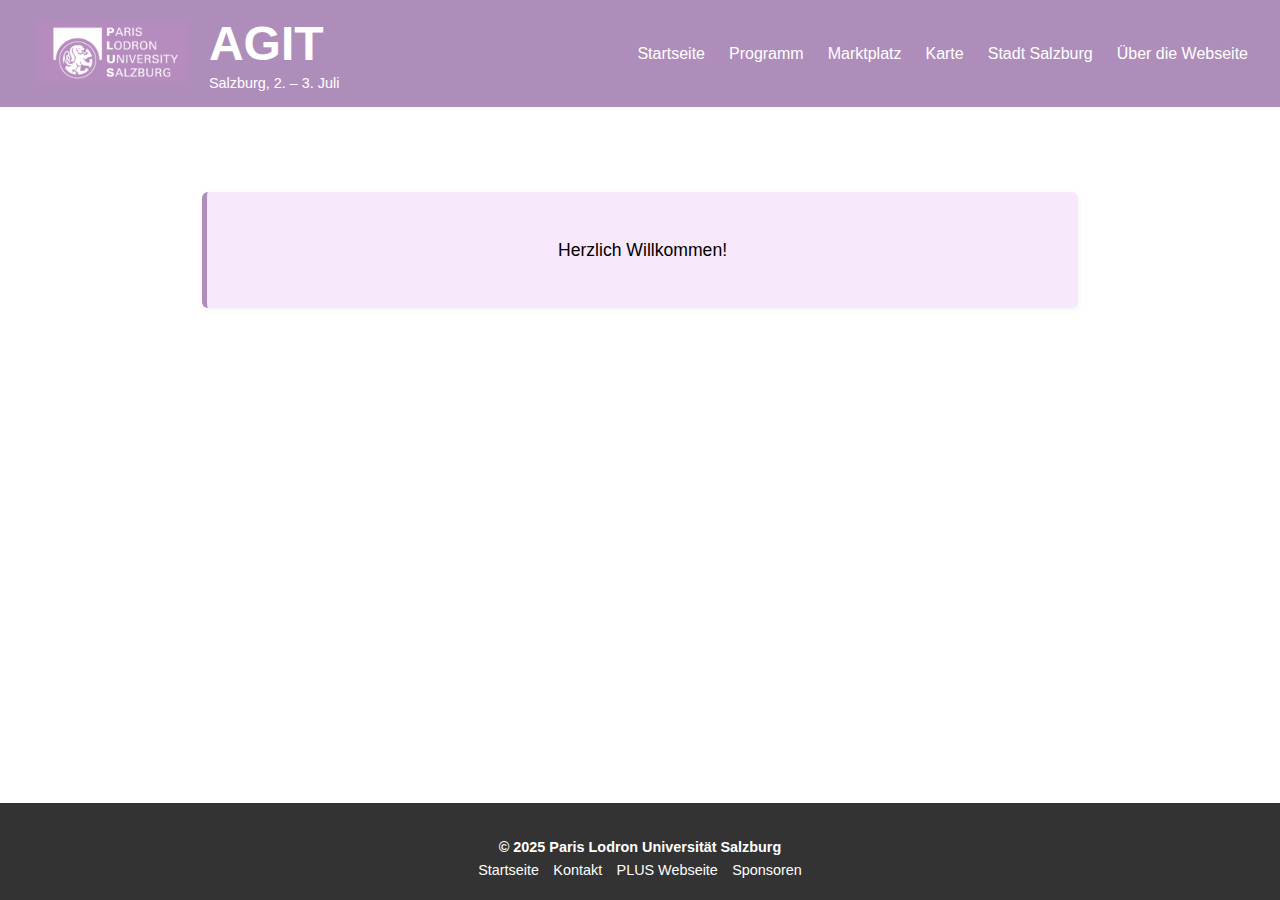
<file: index.html>
<!DOCTYPE html>
<html lang="de">
<head>
  <meta charset="UTF-8" />
  <title>PLUS Webseite</title>
  <link rel="stylesheet" href="styles.css" />
  <meta name="viewport" content="width=device-width, initial-scale=1.0">

</head>

<body>
  <div class="wrapper">

    <header class="site-header">
      
      <button class="menu-toggle" onclick="document.querySelector('.main-nav').classList.toggle('active')">
        ☰
      </button>
      
      <div class="logo-block">
        <a href="https://www.plus.ac.at/?lang=en" target="_blank">
          <img src="logo.png" alt="PLUS Logo" class="logo" />
        </a>
        <div class="text-block">
          <h1 class="site-title">
          <a href="https://agit.at/en/" target="_blank">AGIT</a>
          </h1>
          <p class="subheader">Salzburg, 2. – 3. Juli</p>
        </div>

      </div>

      <nav class="main-nav">
        <ul>
          <li><a href="index.html">Startseite</a></li>
          <li><a href="programm.html">Programm</a></li>
          <li><a href="marktplatz.html">Marktplatz</a></li>
          <li><a href="karte.html">Karte</a></li>
          <li><a href="https://www.salzburg.info/" target="_blank">Stadt Salzburg</a></li>
          <li><a href="ueber-die-webseite.html">Über die Webseite</a></li>
        </ul>
      </nav>
      
      

    </header>

    <main>
      <div class="centered-wrapper">
        <div id="textBlock">
          <section class="intro-text">
            <p>
            Herzlich Willkommen!
            </p>
          </section>
        </div>
      </div>
    </main>

    <footer class="site-footer">
      <div class="footer-content">
        <p class="footer-title">© 2025 Paris Lodron Universität Salzburg</p>
        <nav class="footer-nav">
          <a href="index.html">Startseite</a>
          <a href="kontakt.html">Kontakt</a>
          <a href="https://www.plus.ac.at/" target="_blank">PLUS Webseite</a>
          <a href="sponsors.html">Sponsoren</a>
        </nav>
      </div>
    </footer>
  </div>


  <script src="script.js"></script>
</body>
</html>
</file>
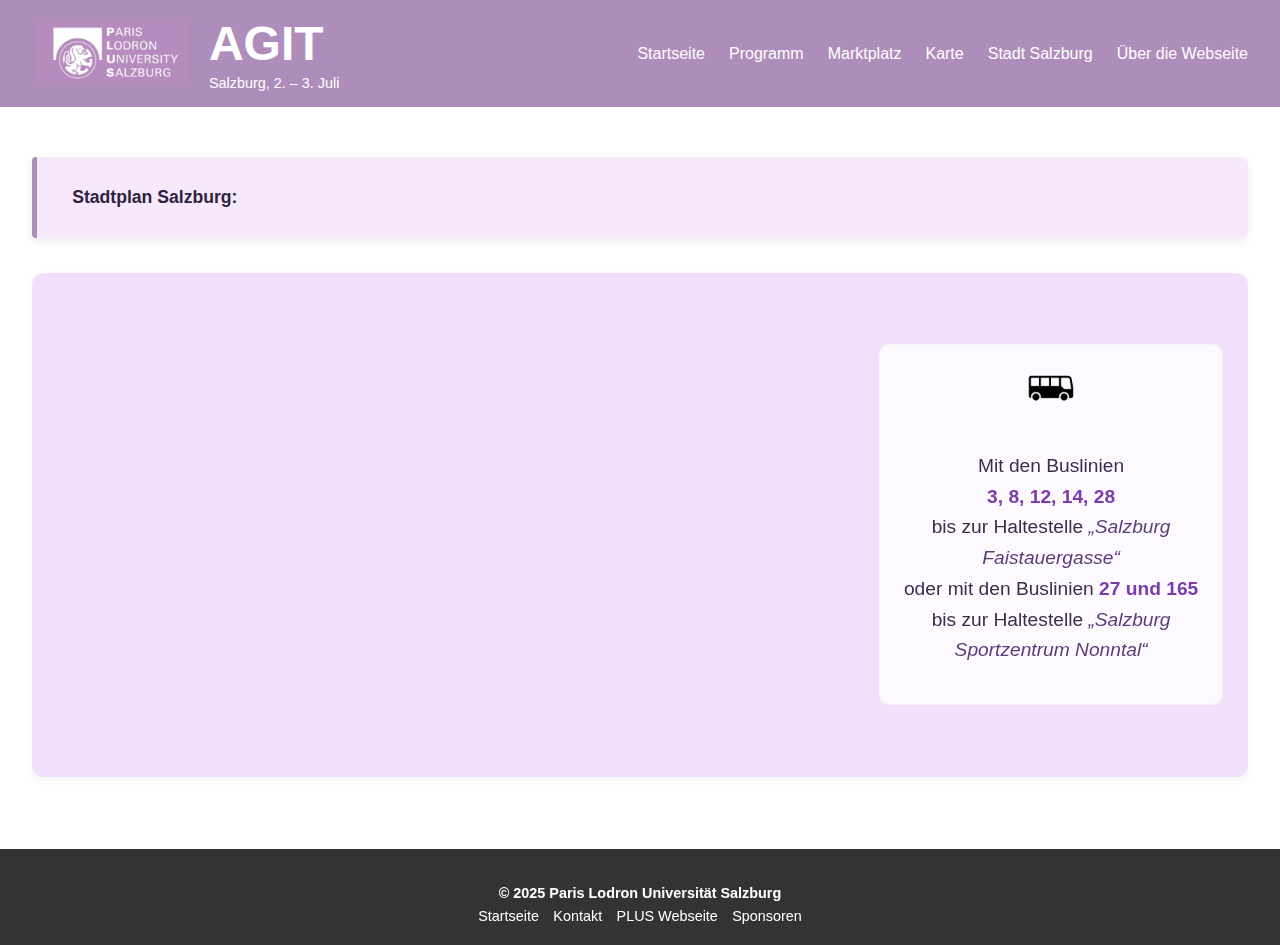
<file: karte.html>
<!DOCTYPE html>
<html lang="de">
<head>
  <meta charset="UTF-8" />
  <title>Programm | AGIT</title>
  <link rel="stylesheet" href="styles.css" />
  <meta name="viewport" content="width=device-width, initial-scale=1.0">

</head>
<body>

  <div class="wrapper">

    <header class="site-header">
      <button class="menu-toggle" onclick="document.querySelector('.main-nav').classList.toggle('active')">
        ☰
      </button>
      
      <div class="logo-block">
        <a href="https://www.plus.ac.at/?lang=en" target="_blank">
          <img src="logo.png" alt="PLUS Logo" class="logo" />
        </a>
        <div class="text-block">
          <h1 class="site-title">
          <a href="https://agit.at/en/" target="_blank">AGIT</a>
          </h1>
          <p class="subheader">Salzburg, 2. – 3. Juli</p>
        </div>

      </div>

      <nav class="main-nav">
        <ul>
          <li><a href="index.html">Startseite</a></li>
          <li><a href="programm.html">Programm</a></li>
          <li><a href="marktplatz.html">Marktplatz</a></li>
          <li><a href="karte.html">Karte</a></li>
          <li><a href="https://www.salzburg.info/" target="_blank">Stadt Salzburg</a></li>
          <li><a href="ueber-die-webseite.html">Über die Webseite</a></li>
        </ul>
      </nav>
      
      

    </header>

    <main>
      <h2 class="headline">Stadtplan Salzburg:</h2>
    
      <div class="karte-mit-text">
        <div class="karte-links">
          <iframe class="karte-iframe"
            src="https://www.google.com/maps/embed?pb=!1m18!1m12!1m3!1d1436.3030038786858!2d13.058917438906363!3d47.78855329489478!2m3!1f0!2f0!3f0!3m2!1i1024!2i768!4f13.1!3m3!1m2!1s0x477690edcb89ad99%3A0xc3a7c5d5c5da98eb!2sNaturwissenschaftliche%20Fakult%C3%A4t%2C%20Kapitelgasse%204-6%2C%205020%20Salzburg!5e1!3m2!1sde!2sat!4v1750715450866!5m2!1sde!2sat"
            allowfullscreen="" loading="lazy"
            referrerpolicy="no-referrer-when-downgrade">
          </iframe>
        </div>
    
        <div class="karte-rechts">
          <div class="bus-icon-text">
            <img src="bus.png" alt="Bus Icon" class="bus-icon">
            <p>
              Mit den Buslinien <br>
              <strong>3, 8, 12, 14, 28</strong><br>
              bis zur Haltestelle <em>„Salzburg Faistauergasse“</em> <br>
              oder mit den Buslinien <strong>27 und 165</strong>
              bis zur Haltestelle <em>„Salzburg Sportzentrum Nonntal“</em>
            </p>
          </div>
        </div>
      </div>
    </main>
    
    

    <footer class="site-footer">
      <div class="footer-content">
        <p class="footer-title">© 2025 Paris Lodron Universität Salzburg</p>
        <nav class="footer-nav">
          <a href="index.html">Startseite</a>
          <a href="kontakt.html">Kontakt</a>
          <a href="https://www.plus.ac.at/" target="_blank">PLUS Webseite</a>
          <a href="sponsors.html">Sponsoren</a>
        </nav>
      </div>
    </footer>
  </div>

</body>
</html>
</file>
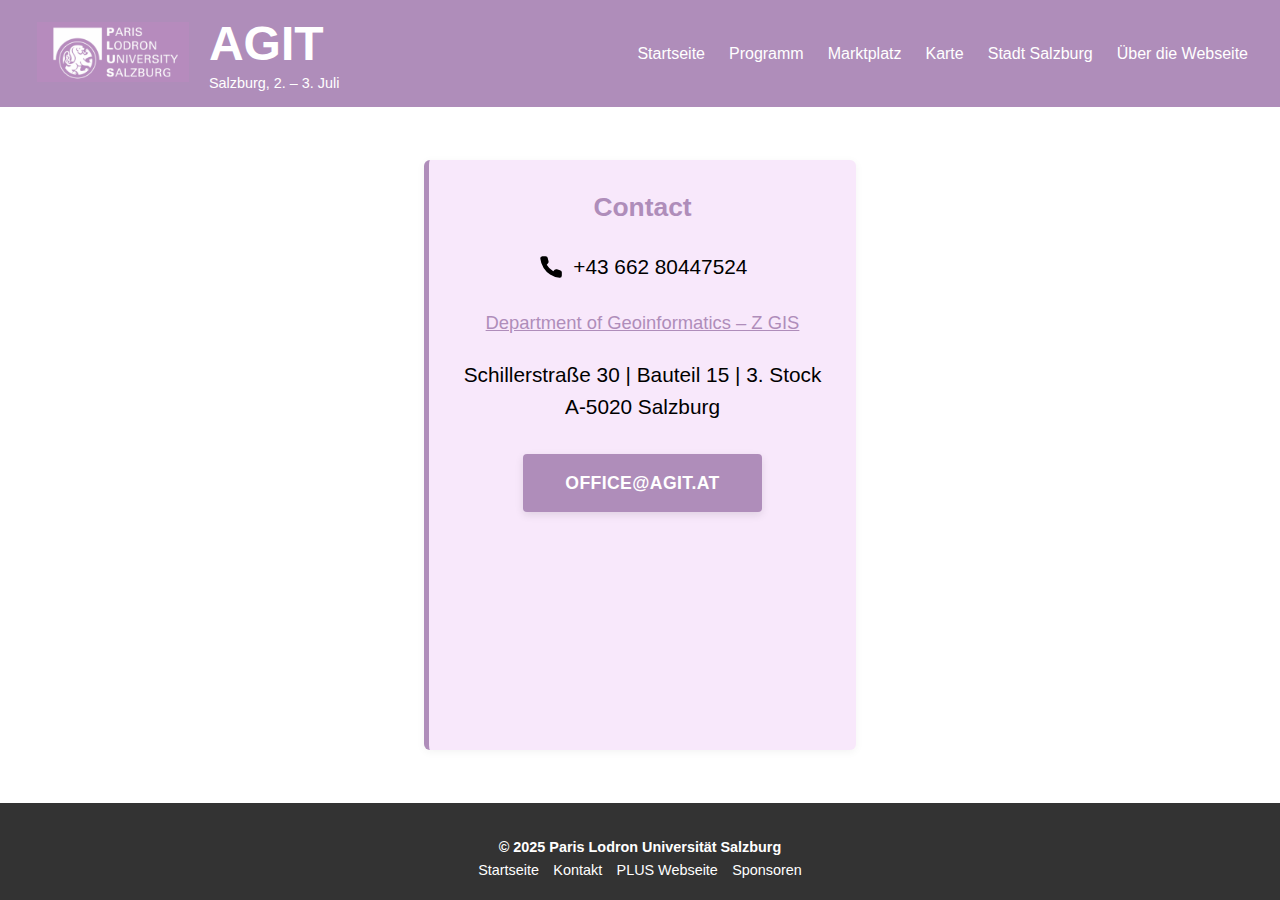
<file: kontakt.html>
<!DOCTYPE html>
<html lang="de">
<head>
  <meta charset="UTF-8" />
  <title>PLUS Webseite</title>
  <link rel="stylesheet" href="styles.css" />
  <meta name="viewport" content="width=device-width, initial-scale=1.0">

</head>

<body>
  <div class="wrapper">

    <header class="site-header">
      <button class="menu-toggle" onclick="document.querySelector('.main-nav').classList.toggle('active')">
        ☰
      </button>
      
      <div class="logo-block">
        <a href="https://www.plus.ac.at/?lang=en" target="_blank">
          <img src="logo.png" alt="PLUS Logo" class="logo" />
        </a>
        <div class="text-block">
          <h1 class="site-title">
          <a href="https://agit.at/en/" target="_blank">AGIT</a>
          </h1>
          <p class="subheader">Salzburg, 2. – 3. Juli</p>
        </div>

      </div>

      <nav class="main-nav">
        <ul>
          <li><a href="index.html">Startseite</a></li>
          <li><a href="programm.html">Programm</a></li>
          <li><a href="marktplatz.html">Marktplatz</a></li>
          <li><a href="karte.html">Karte</a></li>
          <li><a href="https://www.salzburg.info/" target="_blank">Stadt Salzburg</a></li>
          <li><a href="ueber-die-webseite.html">Über die Webseite</a></li>
        </ul>
      </nav>
      
      

    </header>

    <!-- ---------------  HTML  --------------- -->
<!-- вставь в тело страницы -->
<main class="intro-text contact-block">
  <h2 class="contact-title">Contact</h2>

  <!-- телефон -->
  <p class="contact-phone">
    <svg viewBox="0 0 24 24" class="phone-icon" aria-hidden="true">
      <path d="M22 16.92v3a2 2 0 0 1-2.18 2
           19.79 19.79 0 0 1-8.63-3.07
           19.5 19.5 0 0 1-6-6
           19.74 19.74 0 0 1-3.07-8.63
           A2 2 0 0 1 4 2h3a2 2 0 0 1 2 1.72
           12.71 12.71 0 0 0 .7 2.81
           2 2 0 0 1-.45 2.11L8.09 9.91
           a16 16 0 0 0 6 6l1.27-1.27
           a2 2 0 0 1 2.11-.45
           12.71 12.71 0 0 0 2.81.7
           A2 2 0 0 1 22 16.92z"/>
            fill="#f7971e"/>
    </svg>
    <a href="tel:+4366280447524">+43&nbsp;662&nbsp;80447524</a>
  </p>

  <!-- ссылка на отдел -->
  <p class="dept-link">
    <a href="https://zgis.at" target="_blank" rel="noopener">
      Department&nbsp;of&nbsp;Geoinformatics&nbsp;–&nbsp;Z&nbsp;GIS
    </a>
  </p>

  <!-- адрес -->
  <address class="contact-address">
    Schillerstraße&nbsp;30&nbsp;|&nbsp;Bauteil&nbsp;15&nbsp;|&nbsp;3.&nbsp;Stock<br>
    A-5020&nbsp;Salzburg
  </address>

  <!-- кнопка-почта -->
  <a class="email-btn" href="mailto:office@agit.at">office@agit.at</a>
</main>



    <footer class="site-footer">
      <div class="footer-content">
        <p class="footer-title">© 2025 Paris Lodron Universität Salzburg</p>
        <nav class="footer-nav">
          <a href="index.html">Startseite</a>
          <a href="kontakt.html">Kontakt</a>
          <a href="https://www.plus.ac.at/" target="_blank">PLUS Webseite</a>
          <a href="sponsors.html">Sponsoren</a>
        </nav>
      </div>
    </footer>
  </div>



</body>
</html>
</file>
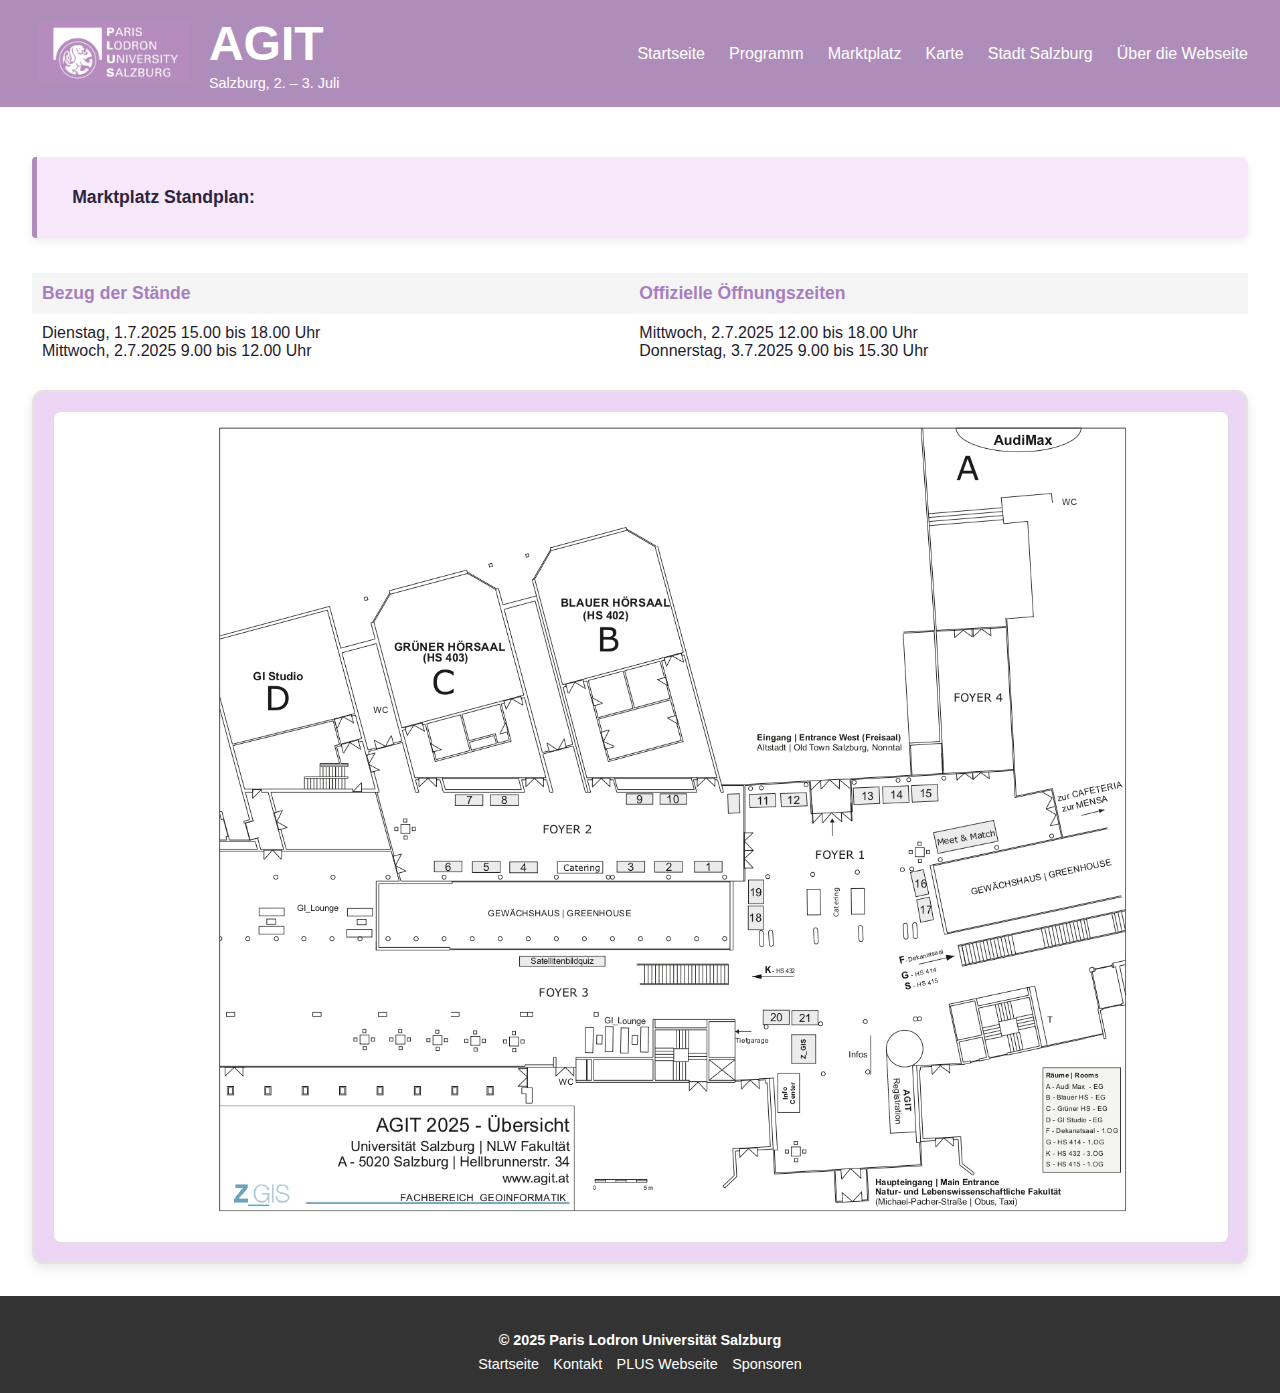
<file: marktplatz.html>
<!DOCTYPE html>
<html lang="de">
<head>
  <meta charset="UTF-8" />
  <title>Programm | AGIT</title>
  <link rel="stylesheet" href="styles.css" />
  <meta name="viewport" content="width=device-width, initial-scale=1.0">

</head>
<body>

  <div class="wrapper">

    <header class="site-header">
      <button class="menu-toggle" onclick="document.querySelector('.main-nav').classList.toggle('active')">
        ☰
      </button>
      
      <div class="logo-block">
        <a href="https://www.plus.ac.at/?lang=en" target="_blank">
          <img src="logo.png" alt="PLUS Logo" class="logo" />
        </a>
        <div class="text-block">
          <h1 class="site-title">
          <a href="https://agit.at/en/" target="_blank">AGIT</a>
          </h1>
          <p class="subheader">Salzburg, 2. – 3. Juli</p>
        </div>

      </div>

      <nav class="main-nav">
        <ul>
          <li><a href="index.html">Startseite</a></li>
          <li><a href="programm.html">Programm</a></li>
          <li><a href="marktplatz.html">Marktplatz</a></li>
          <li><a href="karte.html">Karte</a></li>
          <li><a href="https://www.salzburg.info/" target="_blank">Stadt Salzburg</a></li>
          <li><a href="ueber-die-webseite.html">Über die Webseite</a></li>
        </ul>
      </nav>
      
      

    </header>

    <main>
      <h2 class="headline">Marktplatz Standplan:</h2>

      <div class="zeitentabelle">
        <table>
          <thead>
            <tr>
              <th>Bezug der Stände</th>
              <th>Offizielle Öffnungszeiten</th>
            </tr>
          </thead>
          <tbody>
            <tr>
              <td>Dienstag, 1.7.2025 15.00 bis 18.00 Uhr<br>Mittwoch, 2.7.2025 9.00 bis 12.00 Uhr</td>
              <td>Mittwoch, 2.7.2025 12.00 bis 18.00 Uhr<br>Donnerstag, 3.7.2025 9.00 bis 15.30 Uhr</td>
            </tr>
          </tbody>
        </table>
      </div>

      <div class="karte-container">
        <img src="AGITPIC.jpg" alt="Standplan" class="karte-img">
      </div>
    </main>
    

    <footer class="site-footer">
      <div class="footer-content">
        <p class="footer-title">© 2025 Paris Lodron Universität Salzburg</p>
        <nav class="footer-nav">
          <a href="index.html">Startseite</a>
          <a href="kontakt.html">Kontakt</a>
          <a href="https://www.plus.ac.at/" target="_blank">PLUS Webseite</a>
          <a href="sponsors.html">Sponsoren</a>
        </nav>
      </div>
    </footer>
  </div>

</body>
</html>
</file>
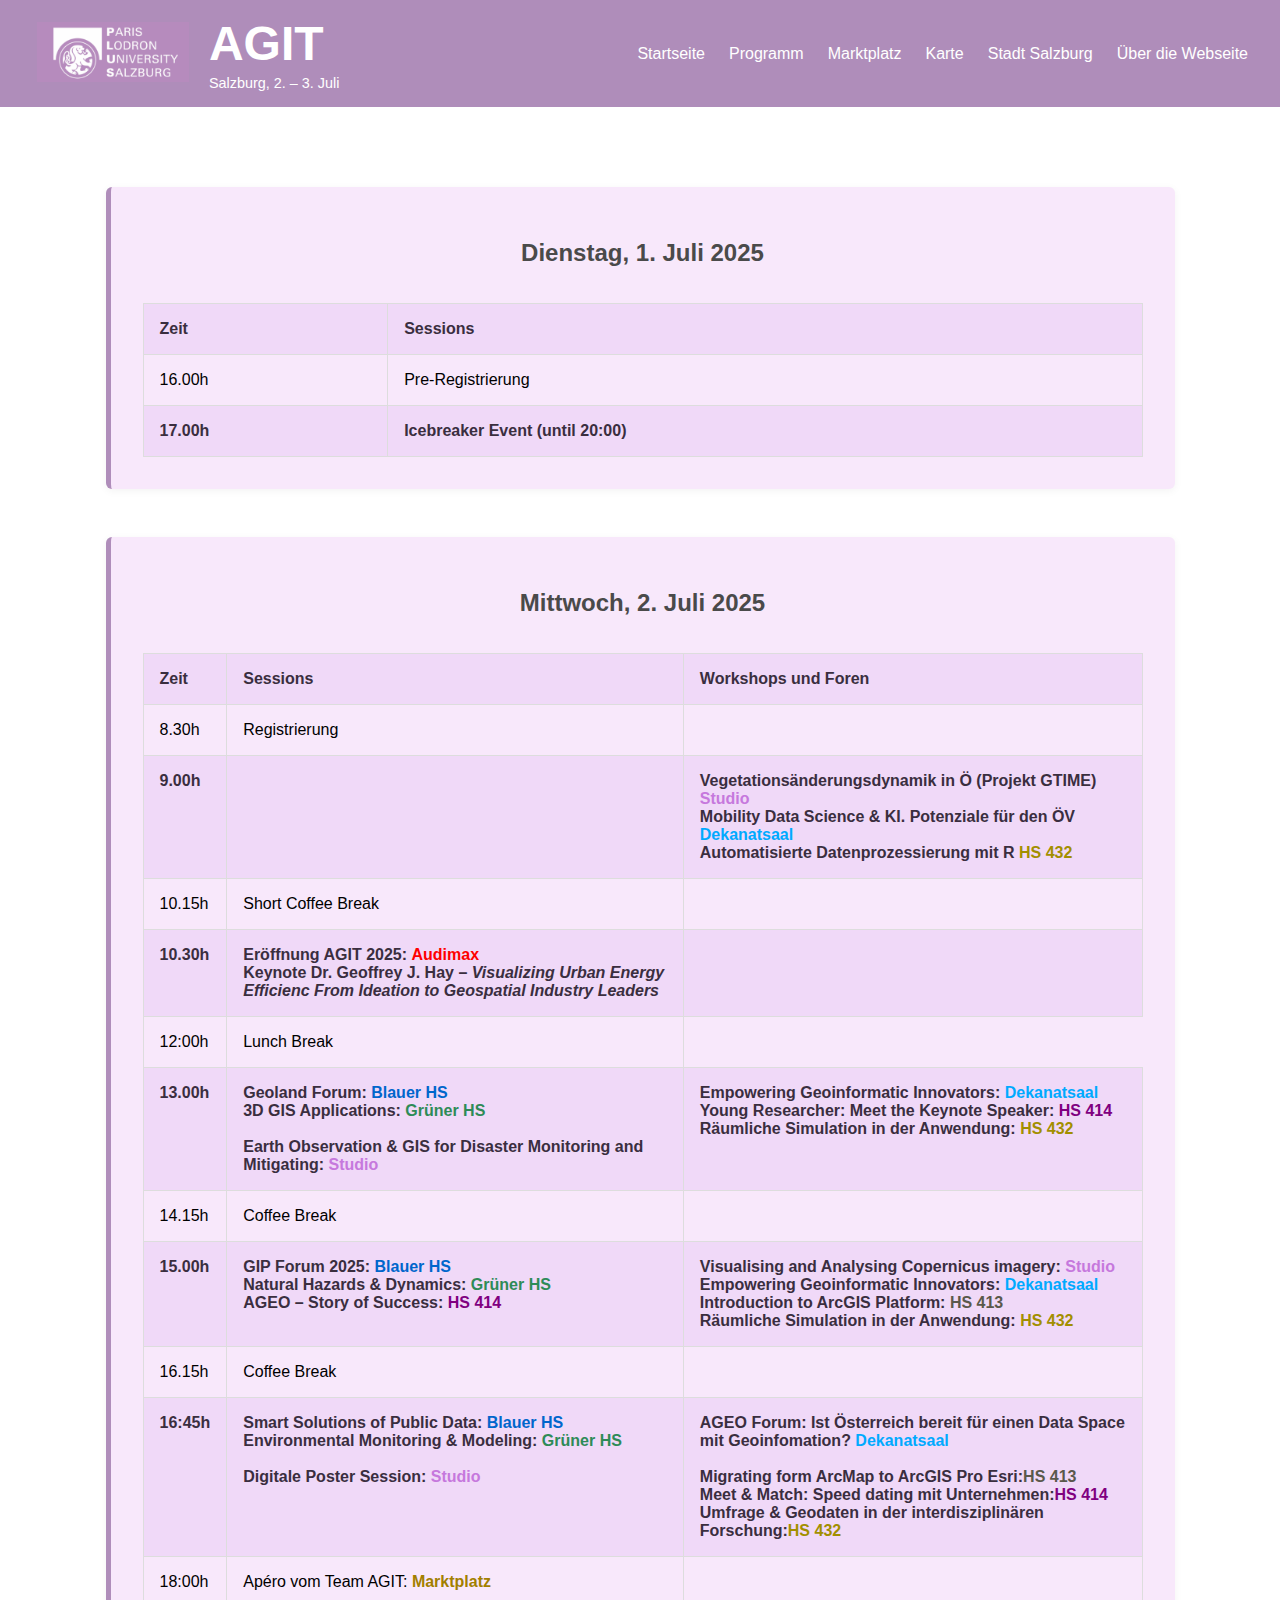
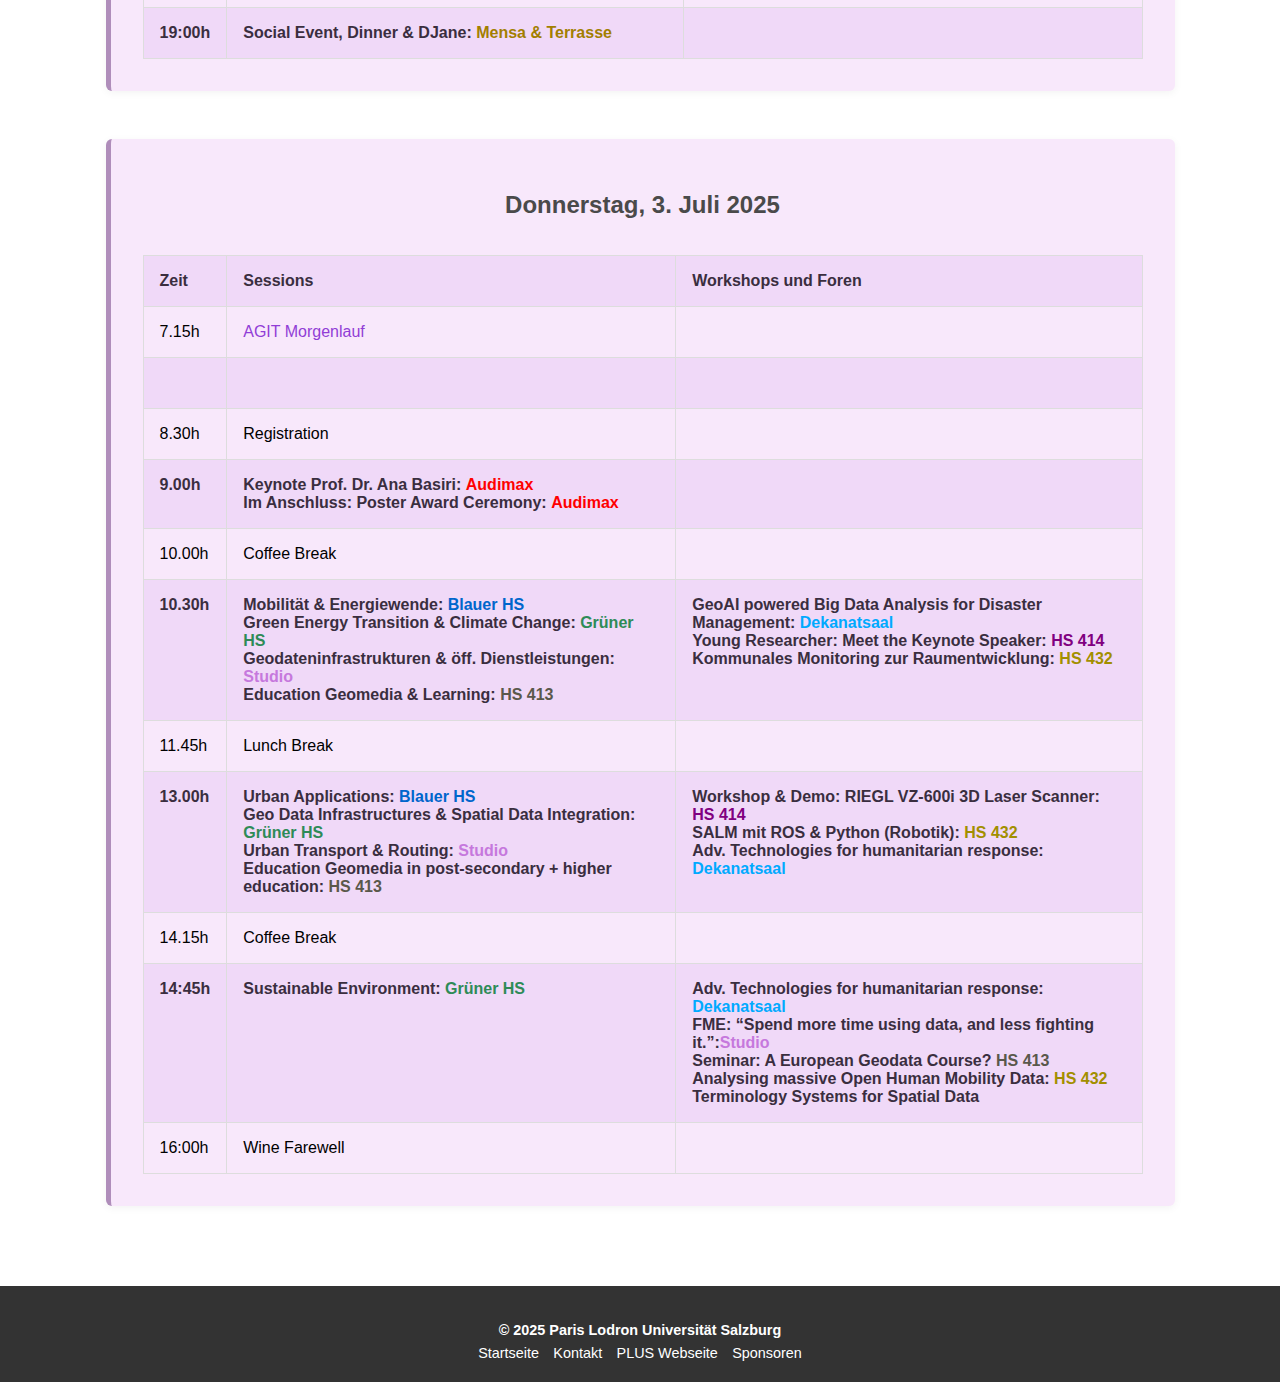
<file: programm.html>
<!DOCTYPE html>
<html lang="de">
<head>
  <meta charset="UTF-8" />
  <title>Programm | AGIT</title>
  <link rel="stylesheet" href="styles.css" />
  <meta name="viewport" content="width=device-width, initial-scale=1.0">

</head>
<body>
  <div class="wrapper">

    <header class="site-header">
      <button class="menu-toggle" onclick="document.querySelector('.main-nav').classList.toggle('active')">
        ☰
      </button>
      
      <div class="logo-block">
        <a href="https://www.plus.ac.at/?lang=en" target="_blank">
          <img src="logo.png" alt="PLUS Logo" class="logo" />
        </a>
        <div class="text-block">
          <h1 class="site-title">
          <a href="https://agit.at/en/" target="_blank">AGIT</a>
          </h1>
          <p class="subheader">Salzburg, 2. – 3. Juli</p>
        </div>

      </div>

      <nav class="main-nav">
        <ul>
          <li><a href="index.html">Startseite</a></li>
          <li><a href="programm.html">Programm</a></li>
          <li><a href="marktplatz.html">Marktplatz</a></li>
          <li><a href="karte.html">Karte</a></li>
          <li><a href="https://www.salzburg.info/" target="_blank">Stadt Salzburg</a></li>
          <li><a href="ueber-die-webseite.html">Über die Webseite</a></li>
        </ul>
      </nav>
      
      

    </header>

    <main>
      <section class="schedule-table">
        <h2>Dienstag, 1. Juli 2025</h2>
        <table>
          <thead>
            <tr>
              <th>Zeit</th>
              <th>Sessions</th>
            </tr>
          </thead>
          <tbody>
            <tr>
              <td>16.00h</td>
              <td>Pre-Registrierung</td>
            </tr>
            <tr>
              <th>17.00h</th>
              <th> Icebreaker Event (until 20:00)</th>
            </tr>
          </tbody>
        </table>

      </section>
        <section class="schedule-table">
          <h2>Mittwoch, 2. Juli 2025</h2>
          <table>
            <thead>
              <tr>
                <th>Zeit</th>
                <th>Sessions</th>
                <th>Workshops und Foren</th>
              </tr>
            </thead>
            <tbody>
              <tr>
                <td>8.30h</td>
                <td>Registrierung</td>
                <td></td>
              </tr>
              <tr>
                <th>9.00h</th>
                <th></th>
                <th>
                  Vegetationsänderungsdynamik in Ö (Projekt GTIME) <span class="studio">Studio</span><br>
                  Mobility Data Science & KI. Potenziale für den ÖV <span class="dekanat">Dekanatsaal</span><br>
                  Automatisierte Datenprozessierung mit R <span class="hs">HS 432</span>
                </th>
              </tr>
              <tr>
                <td>10.15h</td>
                <td>Short Coffee Break</td>
                <td></td>
              </tr>
              <tr>
                <th>10.30h</th>
                <th>
                  Eröffnung AGIT 2025: <span class="audimax">Audimax</span><br>
                  Keynote Dr. Geoffrey J. Hay – <em>Visualizing Urban Energy Efficienc From Ideation to Geospatial Industry Leaders</em>
                </th>
                <th></th>
              </tr>
              <tr>
                <td>
                  12:00h
                </td>
                <td>
                  Lunch Break
                </td>
              </tr>
              <tr>
                <th>13.00h</th>
                <th>
                    Geoland Forum: <span class="blau">Blauer HS</span></br>
                    3D GIS Applications: <span class="gruen">Grüner HS</span></br>
                    </br>
                    Earth Observation & GIS for Disaster Monitoring and Mitigating: <span class="studio">Studio</span>
                </th>
                <th>
                  Empowering Geoinformatic Innovators: <span class="dekanat">Dekanatsaal</span></br>
                  Young Researcher: Meet the Keynote Speaker: <span class="violett">HS 414</span></br>
                  Räumliche Simulation in der Anwendung: <span class="hs">HS 432</span></br>
                </th>
              </tr>
              <tr>
                <td>14.15h</td>
                <td>Coffee Break</td>
                <td></td>
              </tr>
              <tr>
                <th>15.00h</th>
                <th>
                  GIP Forum 2025: <span class="blau">Blauer HS</span></br>
                  Natural Hazards & Dynamics: <span class="gruen">Grüner HS</span></br>
                  AGEO – Story of Success: <span class="violett">HS 414</span></br>
                </th>
                <th>
                  Visualising and Analysing Copernicus imagery: <span class="studio">Studio</span></br>
                  Empowering Geoinformatic Innovators: <span class="dekanat">Dekanatsaal</span></br>
                  Introduction to ArcGIS Platform: <span class="hs432">HS 413</span></br>
                  Räumliche Simulation in der Anwendung: <span class="hs">HS 432</span></br>
                </th>
              </tr>
              <tr>
                <td>16.15h</td>
                <td>Coffee Break</td>
                <td></td>
              </tr>
              <tr>
                <th>
                  16:45h
                </th>
                <th>
                  Smart Solutions of Public Data: <span class="blau"> Blauer HS </span> </br>
                  Environmental Monitoring & Modeling:<span class="gruen"> Grüner HS</span></br>
                  </br>
                  Digitale Poster Session: <span class="studio">Studio</span></br>
                </th>
                <th>
                  AGEO Forum: Ist Österreich bereit für einen Data Space mit Geoinfomation? <span class="dekanat">Dekanatsaal</span></br>
                  </br>
                  Migrating form ArcMap to ArcGIS Pro Esri:<span class="hs432">HS 413</span></br>
                  Meet & Match: Speed dating mit Unternehmen:<span class="violett">HS 414</span></br>

                  Umfrage & Geodaten in der interdisziplinären Forschung:<span class="hs">HS 432</span></br>
                </th>
              </tr>
              <tr>
                <td>
                  18:00h
                </td>
                <td>
                  Apéro vom Team AGIT: <span class="MP">Marktplatz</span>
                </td>
                <td></td>
              </tr>
              
              <tr>
                <th>
                  19:00h
                </th>
                <th>
                  Social Event, Dinner & DJane: <span class="MP">Mensa & Terrasse</span>
                </th>
                <th></th>
              </tr>
            </tbody>
          </table>
        </section>

        <section class="schedule-table">
          <h2>Donnerstag, 3. Juli 2025</h2>
          <table>
            <thead>
              <tr>
                <th>Zeit</th>
                <th>Sessions</th>
                <th>Workshops und Foren</th>
              </tr>
            </thead>
            <tbody>
              <tr>
                <td>7.15h</td>
                <td><span class="agitmorgenlauf"><a href= https://agit.at/de/agit-morgenlauf/ target="_blank">AGIT Morgenlauf</a></span></td>
                <td></td>
              </tr>
              <tr>
                <th></br></th>
                <th></br></th>
                <th></br></th>
              </tr>
              <tr>
                <td>8.30h</td>
                <td>Registration</td>
                <td></td>
              </tr>
              <tr>
                <th>9.00h</th>
                <th>
                  Keynote Prof. Dr. Ana Basiri: <span class="audimax">Audimax</span><br>
                  Im Anschluss: Poster Award Ceremony: <span class="audimax">Audimax</span>
                </th>
                <th></th>
              </tr>
              <tr>
                <td>10.00h</td>
                <td>Coffee Break</td>
                <td></td>
              </tr>
              <tr>
                <th>10.30h</th>
                <th>
                  Mobilität & Energiewende: <span class="blau">Blauer HS</span><br>
                  Green Energy Transition & Climate Change: <span class="gruen">Grüner HS</span><br>
                  Geodateninfrastrukturen & öff. Dienstleistungen: <span class="studio">Studio</span><br>
                  Education Geomedia & Learning: <span class="hs432">HS 413</span>
                </th>
                <th>
                  GeoAI powered Big Data Analysis for Disaster Management: <span class="dekanat">Dekanatsaal</span><br>
                  Young Researcher: Meet the Keynote Speaker: <span class="violett">HS 414</span><br>
                  Kommunales Monitoring zur Raumentwicklung: <span class="hs">HS 432</span>
                </th>
              </tr>
              <tr>
                <td>11.45h</td>
                <td>Lunch Break</td>
                <td></td>
              </tr>
              <tr>
                <th>13.00h</th>
                <th>
                  Urban Applications: <span class="blau">Blauer HS</span><br>
                  Geo Data Infrastructures & Spatial Data Integration: <span class="gruen">Grüner HS</span><br>
                  Urban Transport & Routing: <span class="studio">Studio</span><br>
                  Education Geomedia in post-secondary + higher education: <span class="hs432">HS 413</span>
                </th>
                <th>
                  Workshop & Demo: RIEGL VZ-600i 3D Laser Scanner: <span class="violett"> HS 414</span><br>
                  SALM mit ROS & Python (Robotik): <span class="hs">HS 432</span><br>
                  Adv. Technologies for humanitarian response: <span class="dekanat">Dekanatsaal</span>
                </th>
              </tr>
              <tr>
                <td>14.15h</td>
                <td>Coffee Break</td>
                <td></td>
              </tr>

              <tr>
                <th>14:45h</th>
                <th> Sustainable Environment: <span class="gruen">Grüner HS</span></th>
                <th>
                  Adv. Technologies for humanitarian response:<span class="dekanat"> Dekanatsaal </span> </br>
                  FME: “Spend more time using data, and less fighting it.”:<span class="studio">Studio</span> </br>

                  Seminar: A European Geodata Course?<span class="hs432"> HS 413</span> </br>

                  Analysing massive Open Human Mobility Data:<span class="hs"> HS 432</span> </br>

                  Terminology Systems for Spatial Data
                </th>
              </tr>
              <tr>
                <td>16:00h</td>
                <td>Wine Farewell</td>
                <td></td>
              </tr>
            </tbody>
          </table>
        </section>
      </main>
      

    <footer class="site-footer">
      <div class="footer-content">
        <p class="footer-title">© 2025 Paris Lodron Universität Salzburg</p>
        <nav class="footer-nav">
          <a href="index.html">Startseite</a>
          <a href="kontakt.html">Kontakt</a>
          <a href="https://www.plus.ac.at/" target="_blank">PLUS Webseite</a>
          <a href="sponsors.html">Sponsoren</a>
        </nav>
      </div>
    </footer>
  </div>

</body>
</html>
</file>
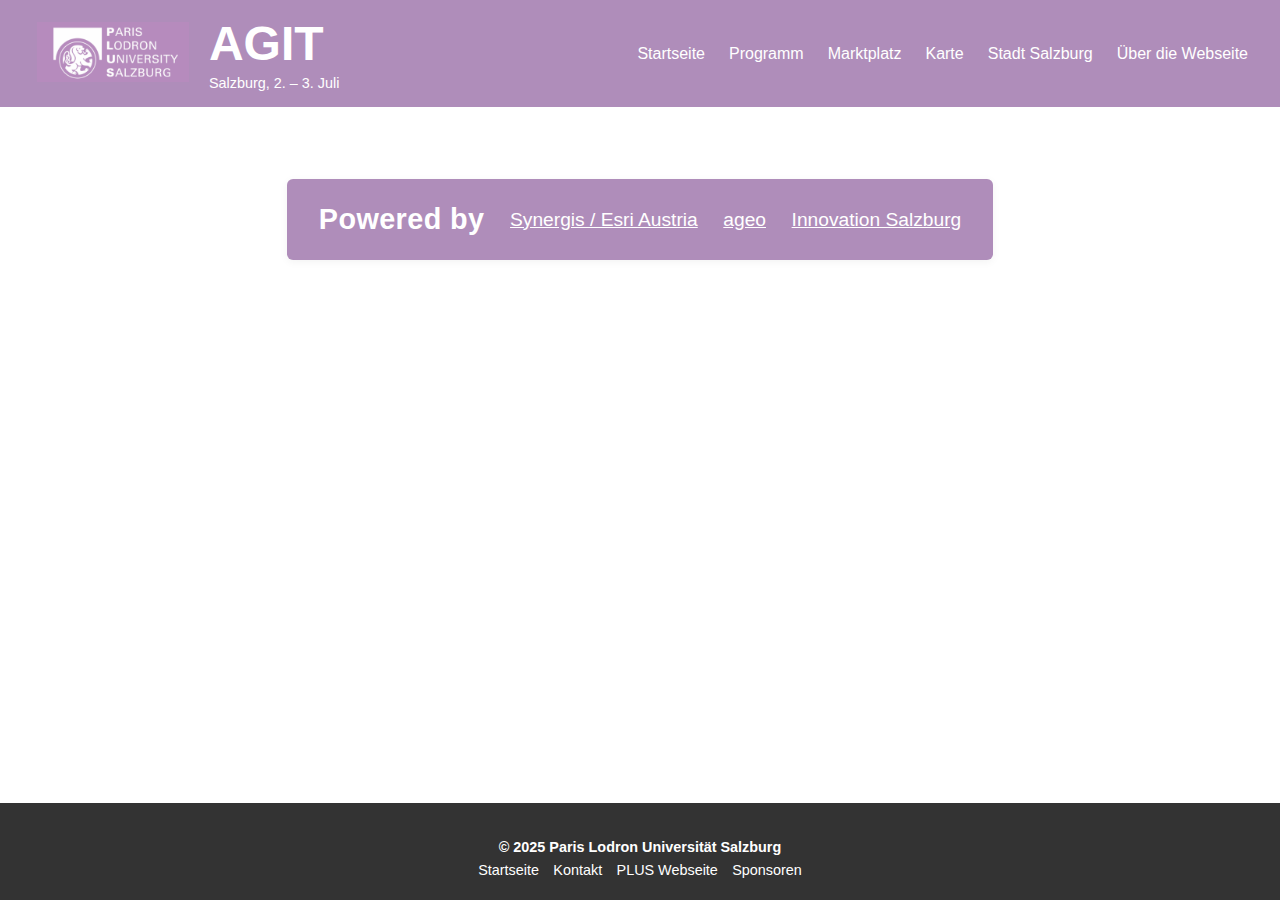
<file: sponsors.html>
<!DOCTYPE html>
<html lang="de">
<head>
  <meta charset="UTF-8" />
  <title>Programm | AGIT</title>
  <link rel="stylesheet" href="styles.css" />
  <meta name="viewport" content="width=device-width, initial-scale=1.0">

</head>
<body>

  <div class="wrapper">

    <header class="site-header">
      <button class="menu-toggle" onclick="document.querySelector('.main-nav').classList.toggle('active')">
        ☰
      </button>
      
      <div class="logo-block">
        <a href="https://www.plus.ac.at/?lang=en" target="_blank">
          <img src="logo.png" alt="PLUS Logo" class="logo" />
        </a>
        <div class="text-block">
          <h1 class="site-title">
          <a href="https://agit.at/en/" target="_blank">AGIT</a>
          </h1>
          <p class="subheader">Salzburg, 2. – 3. Juli</p>
        </div>

      </div>

      <nav class="main-nav">
        <ul>
          <li><a href="index.html">Startseite</a></li>
          <li><a href="programm.html">Programm</a></li>
          <li><a href="marktplatz.html">Marktplatz</a></li>
          <li><a href="karte.html">Karte</a></li>
          <li><a href="https://www.salzburg.info/" target="_blank">Stadt Salzburg</a></li>
          <li><a href="ueber-die-webseite.html">Über die Webseite</a></li>
        </ul>
      </nav>
      
      

    </header>

    <main>
       <!-- НОВАЯ обёртка .sponsor-wrapper -->
        <div class="sponsor-wrapper">
            <section class="sponsor-bar">
            <span class="powered">Powered&nbsp;by</span>
        
            <ul class="sponsor-list">
                <li><a href="https://www.esri-austria.at/de-at/home" target="_blank" rel="noopener">Synergis / Esri Austria</a></li>
                <li><a href="https://www.ageo.at/" target="_blank" rel="noopener">ageo</a></li>
                <li><a href="https://www.innovation-salzburg.at/en/" target="_blank" rel="noopener">Innovation Salzburg</a></li>
            </ul>
            </section>
        </div>
  
  
    </main>

    <footer class="site-footer">
      <div class="footer-content">
        <p class="footer-title">© 2025 Paris Lodron Universität Salzburg</p>
        <nav class="footer-nav">
          <a href="index.html">Startseite</a>
          <a href="kontakt.html">Kontakt</a>
          <a href="https://www.plus.ac.at/" target="_blank">PLUS Webseite</a>
          <a href="sponsors.html">Sponsoren</a>
        </nav>
      </div>
    </footer>
  </div>

</body>
</html>
</file>
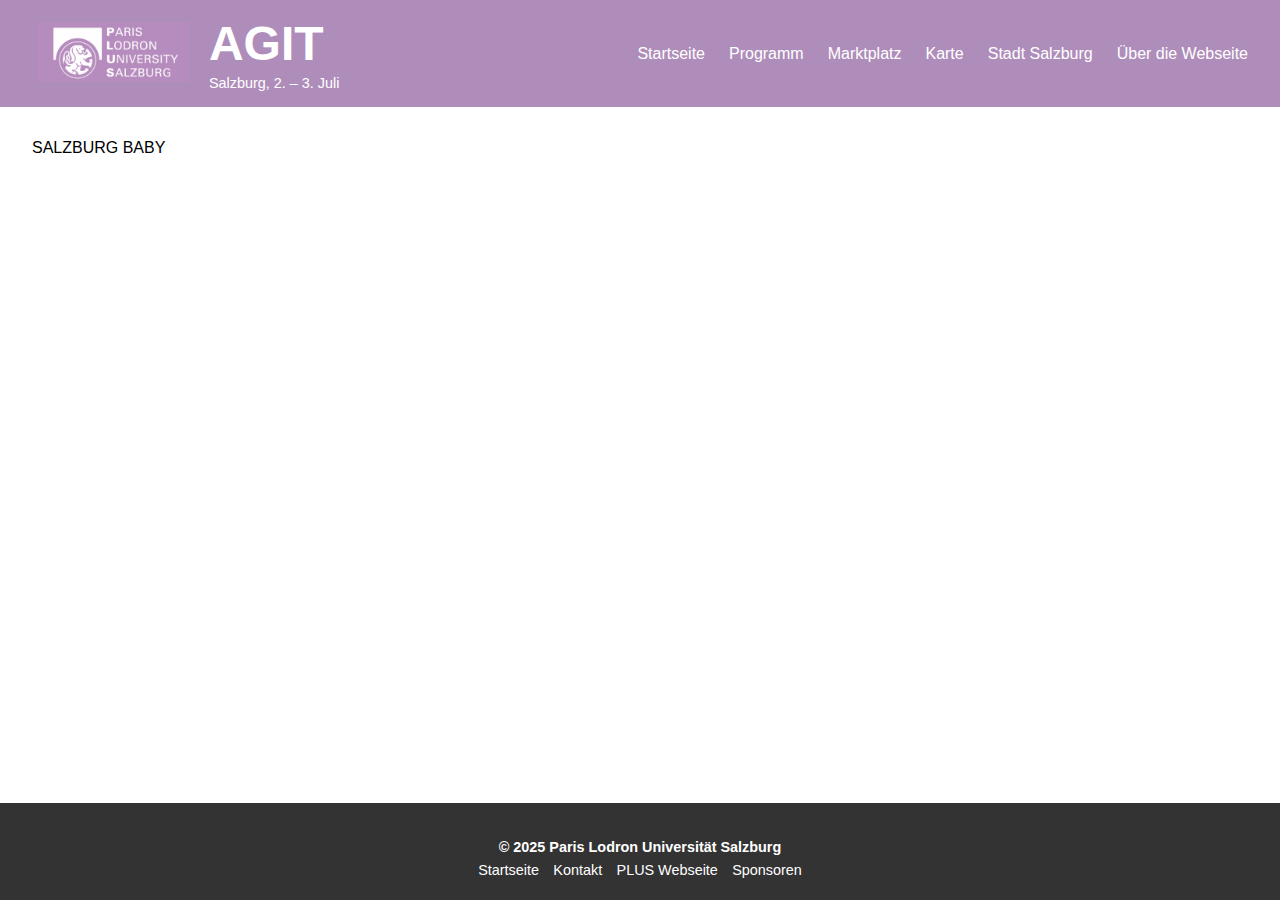
<file: stadt-salzburg.html>
<!DOCTYPE html>
<html lang="de">
<head>
  <meta charset="UTF-8" />
  <title>Programm | AGIT</title>
  <link rel="stylesheet" href="styles.css" />
  <meta name="viewport" content="width=device-width, initial-scale=1.0">

</head>
<body>
  <div class="wrapper">

    <header class="site-header">
      <button class="menu-toggle" onclick="document.querySelector('.main-nav').classList.toggle('active')">
        ☰
      </button>
      
      <div class="logo-block">
        <a href="https://www.plus.ac.at/?lang=en" target="_blank">
          <img src="logo.png" alt="PLUS Logo" class="logo" />
        </a>
        <div class="text-block">
          <h1 class="site-title">
          <a href="https://agit.at/en/" target="_blank">AGIT</a>
          </h1>
          <p class="subheader">Salzburg, 2. – 3. Juli</p>
        </div>

      </div>

      <nav class="main-nav">
        <ul>
          <li><a href="index.html">Startseite</a></li>
          <li><a href="programm.html">Programm</a></li>
          <li><a href="marktplatz.html">Marktplatz</a></li>
          <li><a href="karte.html">Karte</a></li>
          <li><a href="stadt-salzburg.html">Stadt Salzburg</a></li>
          <li><a href="ueber-die-webseite.html">Über die Webseite</a></li>
        </ul>
      </nav>
      
      

    </header>

    <main>
        SALZBURG BABY
    </main>

    <footer class="site-footer">
      <div class="footer-content">
        <p class="footer-title">© 2025 Paris Lodron Universität Salzburg</p>
        <nav class="footer-nav">
          <a href="index.html">Startseite</a>
          <a href="kontakt.html">Kontakt</a>
          <a href="https://www.plus.ac.at/" target="_blank">PLUS Webseite</a>
          <a href="sponsors.html">Sponsoren</a>
        </nav>
      </div>
    </footer>
  </div>

</body>
</html>
</file>
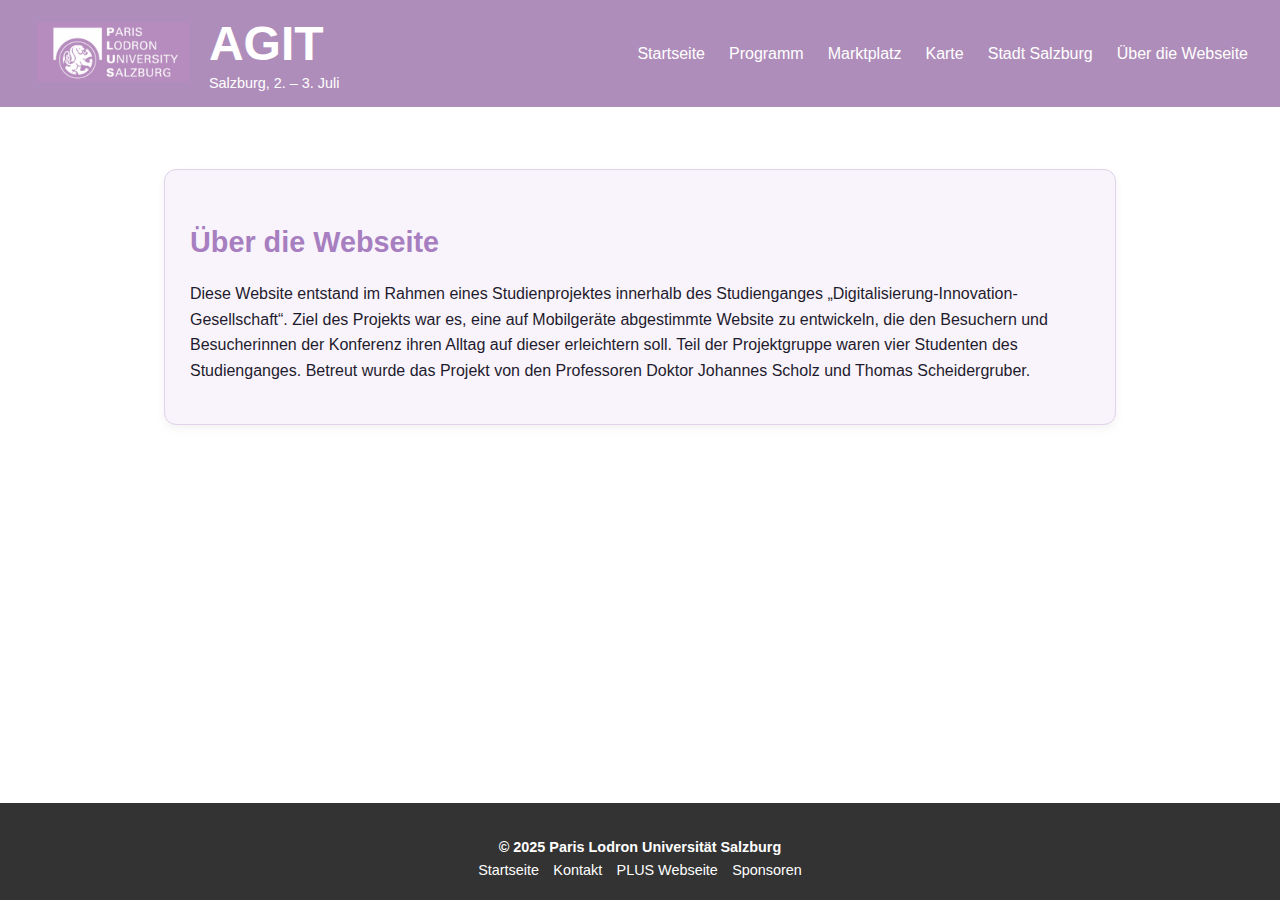
<file: ueber-die-webseite.html>
<!DOCTYPE html>
<html lang="de">
<head>
  <meta charset="UTF-8" />
  <title>Programm | AGIT</title>
  <link rel="stylesheet" href="styles.css" />
  <meta name="viewport" content="width=device-width, initial-scale=1.0">

</head>
<body>
  <div class="wrapper">

    <header class="site-header">
      <button class="menu-toggle" onclick="document.querySelector('.main-nav').classList.toggle('active')">
        ☰
      </button>
      
      <div class="logo-block">
        <a href="https://www.plus.ac.at/?lang=en" target="_blank">
          <img src="logo.png" alt="PLUS Logo" class="logo" />
        </a>
        <div class="text-block">
          <h1 class="site-title">
          <a href="https://agit.at/en/" target="_blank">AGIT</a>
          </h1>
          <p class="subheader">Salzburg, 2. – 3. Juli</p>
        </div>

      </div>

      <nav class="main-nav">
        <ul>
          <li><a href="index.html">Startseite</a></li>
          <li><a href="programm.html">Programm</a></li>
          <li><a href="marktplatz.html">Marktplatz</a></li>
          <li><a href="karte.html">Karte</a></li>
          <li><a href="https://www.salzburg.info/" target="_blank">Stadt Salzburg</a></li>
          <li><a href="ueber-die-webseite.html">Über die Webseite</a></li>
        </ul>
      </nav>
      
      

    </header>

    <main>
      <section class="ueber-die-webseite">
        <h2>Über die Webseite</h2>
        <p>
          Diese Website entstand im Rahmen eines Studienprojektes innerhalb des Studienganges
          „Digitalisierung-Innovation-Gesellschaft“. Ziel des Projekts war es, eine auf Mobilgeräte
          abgestimmte Website zu entwickeln, die den Besuchern und Besucherinnen der Konferenz ihren
          Alltag auf dieser erleichtern soll. Teil der Projektgruppe waren vier Studenten des
          Studienganges. Betreut wurde das Projekt von den Professoren Doktor Johannes Scholz und
          Thomas Scheidergruber.
        </p>
      </section>
    </main>
    

    <footer class="site-footer">
      <div class="footer-content">
        <p class="footer-title">© 2025 Paris Lodron Universität Salzburg</p>
        <nav class="footer-nav">
          <a href="index.html">Startseite</a>
          <a href="kontakt.html">Kontakt</a>
          <a href="https://www.plus.ac.at/" target="_blank">PLUS Webseite</a>
          <a href="sponsors.html">Sponsoren</a>
        </nav>
      </div>
    </footer>
  </div>
</body>
</html>
</file>
<file: styles.css>
body {
  margin: 0;
  font-family: Arial, sans-serif;
}

.site-header {
  display: flex;
  justify-content: space-between;
  align-items: center;
  padding: 1em 2em;
  background-color: #af8dba;
  color: white;
}

.logo-block {
  display: flex;
  align-items: center;
}

.text-block {
  display: flex;
  flex-direction: column;
  justify-content: center;
  margin-left: 15px;
}

.logo {
  height: 60px;
  background-color: #af8dba;
  padding: 5px;
}

.site-title {
  font-size: 3em;
  font-family: Impact, sans-serif;
  margin: 0;
  color: white;
}

.site-title a {
  color: white;
  text-decoration: none;
  transition: color 0.2s ease 0.05s;
}

.site-title a:hover {
  color: #696969;
}


.subheader {
  font-size: 0.9em;
  font-family: Arial, sans-serif;
  margin: 4px 0 0 0;
  color: white;
}


.main-nav ul {
  list-style: none;
  display: flex;
  gap: 1.5em;
  margin: 0;
  padding: 0;
}

.main-nav a {
  color: white;
  text-decoration: none;
  transition: color 0.2s ease;
}

.main-nav a:hover {
  color: #696969;
  text-decoration: underline;
}

.page-section {
  display: block;
}

.hidden {
  display: none;
}



/* footer */





.site-footer {
  background-color: #333;
  color: white;
  padding: 1.5em 2em;
  font-size: 0.9em;
  text-align: center;
}

.footer-content {
  max-width: 1000px;
  margin: 0 auto;
}

.footer-title {
  margin-bottom: 0.5em;
  font-weight: bold;
}

.footer-nav {
  display: flex;
  justify-content: center;
  flex-wrap: wrap;
  gap: 1em;
}

.footer-nav a {
  color: white;
  text-decoration: none;
  transition: color 0.2s ease;
}

.footer-nav a:hover {
  color: #696969;
}


/* Убираем отступы и даём 100% высоты */
html, body {
  margin: 0;
  padding: 0;
  height: 100%;
}

/* Обёртка всей страницы */
.wrapper {
  display: flex;
  flex-direction: column;
  min-height: 100%;
}

/* main тянется на всё оставшееся пространство */
main {
  flex: 1;
  padding: 2em;
}

/* ----------------------------startseite--------------------------------------- */

.intro-text {
  max-width: 800px;
  margin: 3em auto;
  padding: 1.5em 2em;
  background-color: #f8e8fb;;
  border-left: 5px solid #af8dba;
  font-size: 1.1em;
  line-height: 1.6;
  border-radius: 6px;
  box-shadow: 0 2px 8px rgba(0,0,0,0.05);
  text-align: center;
  transition: opacity 1s;
  opacity: 1;
}
.intro-text.fade-out p {
  transition: opacity 1s;
  opacity: 0;
}

#textBlock {
  cursor: pointer;
}


/* ------------------program-------------------------------------------- */
.schedule-table {
  max-width: 1000px;
  margin: 3em auto;
  padding: 2em;
  background-color: #f8e8fb;
  border-left: 5px solid #af8dba;
  border-radius: 6px;
  box-shadow: 0 2px 8px rgba(0,0,0,0.05);
  font-family: "Helvetica Neue", Arial, sans-serif;
}

.schedule-table h2 {
  text-align: center;
  font-size: 1.5em;
  color: #4a4a4a;
  margin-bottom: 1.5em;
}

.schedule-table table {
  width: 100%;
  border-collapse: collapse;
}

.schedule-table th,
.schedule-table td {
  padding: 1em;
  border: 1px solid #ddd;
  vertical-align: top;
  text-align: left;
}

.schedule-table th {
  background-color: #f2f2f2;
  font-weight: bold;
}

.studio {
  color: #c678dd;
  font-weight: bold;
}

.dekanat {
  color: #00aaff;
  font-weight: bold;
}

.hs {
  color: #a28f00;
  font-weight: bold;
}

.audimax {
  color: red;
  font-weight: bold;
}
.schedule-table th {
  background-color: #f0d9f8; /* светло-фиолетовый фон */
  color: #3a2e3f; /* насыщенный текст */
  font-weight: 600;
  padding: 1em;
  border: 1px solid #ddd;
}
.blau {
  color: #0066cc;
  font-weight: bold;
}
.gruen {
  color: #2e8b57;
  font-weight: bold;
}
.violett {
  color: #800080;
  font-weight: bold;
}
.hs432 {
  color: #5a584b;
  font-weight: bold;
}
.MP {
  color:#a27f00;
  font-weight: bold;
}
.agitmorgenlauf a {
  color: rgb(145, 61, 214);
  text-decoration: none;
  transition: color 0.2s ease 0.05s;
}
.agitmorgenlauf a:hover{
  color: #194f10
}

/*-----------------------------MARKTPLATZ--------------------------------------------*/
.headline {
  margin: 1em 0 2em;
  padding: 1.5em 2em;
  background-color: #f8e8fb;
  border-left: 5px solid #af8dba;
  font-size: 1.1em;
  line-height: 1.6;
  color: #2c2440;
  box-shadow: 0 3px 8px rgba(0, 0, 0, 0.08);
  border-radius: 4px 8px 8px 4px;
}

.karte-container {
  background: #edd6f5;
  padding: 1.2em;
  border: 2px solid #e2e2e2;
  border-radius: 12px;
  box-shadow: 0 4px 12px rgba(0,0,0,0.1);
}


.karte-img {
  max-width: 100%;
  height: auto;
  display: block;
  margin: 0 auto;
  border-radius: 8px;
  border: 1px solid #ddd;
}

.zeitentabelle {
  margin-bottom: 20px;
}

.zeitentabelle table {
  width: 100%;
  border-collapse: collapse;
  text-align: left;
  font-family: sans-serif;
}

.zeitentabelle th {
  background-color: #f5f5f5;
  color: #a77fc0;
  padding: 10px;
  font-size: 1.1em;
}

.zeitentabelle td {
  padding: 10px;
  color: #1f1b2e;
}


/* -------------------------KARTE-----------------------------------*/

.karte-mit-text {
  display: flex;
  background-color: #f2dffc;
  border-radius: 12px;
  padding: 25px;
  margin: 0 auto 40px;
  gap: 20px;
  flex-wrap: nowrap; 
  box-shadow: 0 4px 10px rgba(0, 0, 0, 0.05);
  max-width: 1200px;
}

.karte-links {
  flex: 0 1 70%;
  max-width: 70%; 
}

.karte-iframe {
  width: 100%; 
  height: 450px;
  border: 0;
  border-radius: 8px;
}

.karte-rechts {
  flex: 0 1 30%;
  max-width: 30%; 
  display: flex;
  align-items: center;
  justify-content: center;
}

.bus-icon-text {
  background-color: #ffffffd9;
  padding: 20px;
  border-radius: 10px;
  text-align: center;
  box-shadow: inset 0 0 4px rgba(0, 0, 0, 0.05);
  font-family: 'Segoe UI', sans-serif;
  font-size: 1.2em;
  line-height: 1.6;
  color: #3c2c4e;
  width: 100%;
  box-sizing: border-box;
}

.bus-icon-text strong {
  color: #7c3aad;
  font-weight: 700;
}

.bus-icon-text em {
  font-style: italic;
  color: #5c3c78;
}

.bus-icon {
  width: 48px;
  height: 48px;
  margin-bottom: 10px;
}

/* Адаптивность */
@media (max-width: 900px) {
  .karte-mit-text {
    flex-direction: column;
  }
  .karte-links,
  .karte-rechts {
    max-width: 100%;
    flex: 1 1 100%;
  }
}


/* ---------------  KONTAKT  --------------- */

/* --- доработки под контакты --- */
.contact-title{
  margin-top:0;
  color:#af8dba;
  font-weight:700;
}

.contact-phone{
  display:flex;
  justify-content:center;
  align-items:center;
  gap:.6rem;
  font-size:1.3rem;
  margin:1rem 0 1.5rem;
}
.phone-icon{
  width:26px;
  height:26px;
  flex-shrink:0;
}
.contact-phone a{
  color:inherit;
  text-decoration:none;
}

.dept-link a{
  color:#af8dba;
  text-decoration:underline;
  font-size:1.15rem;
}

.contact-address{
  font-style:normal;
  font-size:1.3rem;
  margin:1.4rem 0 2rem;
  line-height:1.5;
}

/* кнопка-почта */
.email-btn{
  display:inline-block;
  padding:.85em 2.4em;
  background:#af8dba;
  color:#fff;
  font-weight:700;
  text-transform:uppercase;
  letter-spacing:.4px;
  border-radius:4px;
  text-decoration:none;
  box-shadow:0 3px 8px rgba(0,0,0,.1);
  transition:transform .15s, box-shadow .15s;
}
.email-btn:hover{
  transform:translateY(-2px);
  box-shadow:0 6px 14px rgba(0,0,0,.15);
}
.email-btn:active{
  transform:none;
  box-shadow:0 3px 8px rgba(0,0,0,.1);
}

/* ─── ------------SPONSORS ───────────────────────── */
.sponsor-wrapper{
  display:flex;
  justify-content:center;
  margin:2.5rem 0;
}

.sponsor-bar{
  background:#af8dba;
  color:#fff;
  display:flex;
  flex-wrap:wrap;
  align-items:center;
  justify-content:center;
  gap:1.6rem;
  padding:1.5rem 2rem;
  font-family:"Oswald",sans-serif;
  border-radius:6px;
  box-shadow:0 2px 8px rgba(0,0,0,.05);
}

.powered{
  font-size:1.8rem;
  font-weight:600;
  letter-spacing:.4px;
}

/* список ссылок */
.sponsor-list{
  list-style:none;
  display:flex;
  flex-wrap:wrap;
  gap:1.6rem;
  margin:0;
  padding:0;
  font-family:"Lato",sans-serif;
  font-size:1.2rem;
}

.sponsor-list a{
  color:#fff;
  text-decoration:underline;
  transition:color .2s ease;
}
.sponsor-list a:hover{
  color:#f8e8fb;              /* чуть светлее на ховер */
}

/*---------------------------------UEBER DIE WEBSEITE______________________*/

.ueber-die-webseite {
  background-color: #f9f4fb; /* нежно-фиолетовый, как в таблице */
  border: 1px solid #e0d3ea;
  border-radius: 12px;
  padding: 25px;
  margin: 30px auto;
  max-width: 900px;
  box-shadow: 0 4px 10px rgba(0, 0, 0, 0.05);
  font-family: sans-serif;
  line-height: 1.6;
  color: #1f1b2e;
}

.ueber-die-webseite h2 {
  font-size: 1.8em;
  color: #a77fc0;
  margin-bottom: 15px;
}

/*__________for phone________*/
.menu-toggle {
  display: none; /* по умолчанию — скрыта */
  background: none;
  border: none;
  font-size: 2em;
  color: white;
  position: absolute;
  top: 1em;
  right: 1em;
  cursor: pointer;
}

/* кстати надо написать развертку для телефон */

@media (max-width: 768px) {
  .site-header {
    flex-direction: column;
    align-items: flex-start;
    padding: 1em;
  }

  .main-nav ul {
    flex-direction: column;
    gap: 0.5em;
  }

  .logo {
    height: 40px;
  }

  .site-title {
    font-size: 2em;
    text-align: center;
  }

  .subheader {
    font-size: 0.8em;
    text-align: center;
  }

  .intro-text {
    margin: 1em;
    padding: 1em;
    font-size: 1em;
  }

  main {
    padding: 1em;
  }

  .karte-mit-text {
    flex-direction: column;
  }

  .karte-links,
  .karte-rechts {
    max-width: 100%;
    flex: 1 1 100%;
  }

  .bus-icon {
    width: 36px;
    height: 36px;
  }

  .schedule-table {
    padding: 1em;
    overflow-x: auto;
  }

  .ueber-die-webseite {
    padding: 1em;
    margin: 1em;
    font-size: 1em;
  }

  .email-btn {
    display: block;
    width: 100%;
    text-align: center;
    padding: 1em;
  }

  .sponsor-bar,
  .sponsor-list {
    flex-direction: column;
    align-items: center;
  }

  .contact-phone,
  .contact-address {
    font-size: 1rem;
    text-align: center;
  }

  body {
    max-width: 100%;
    overflow-x: hidden;
  }
  
  .wrapper,
  main,
  .karte-mit-text,
  .schedule-table,
  .intro-text,
  .ueber-die-webseite,
  .kontakt,
  .sponsors {
    width: 100%;
    max-width: 100%;
    box-sizing: border-box;
  }
  
  .main-nav ul {
    display: none;
    flex-direction: column;
    background-color: #af8dba;
    width: 100%;
    margin-top: 1em;
  }

  .main-nav.active ul {
    display: flex;
  }

  .menu-toggle {
    display: block;
  }

}
</file>
